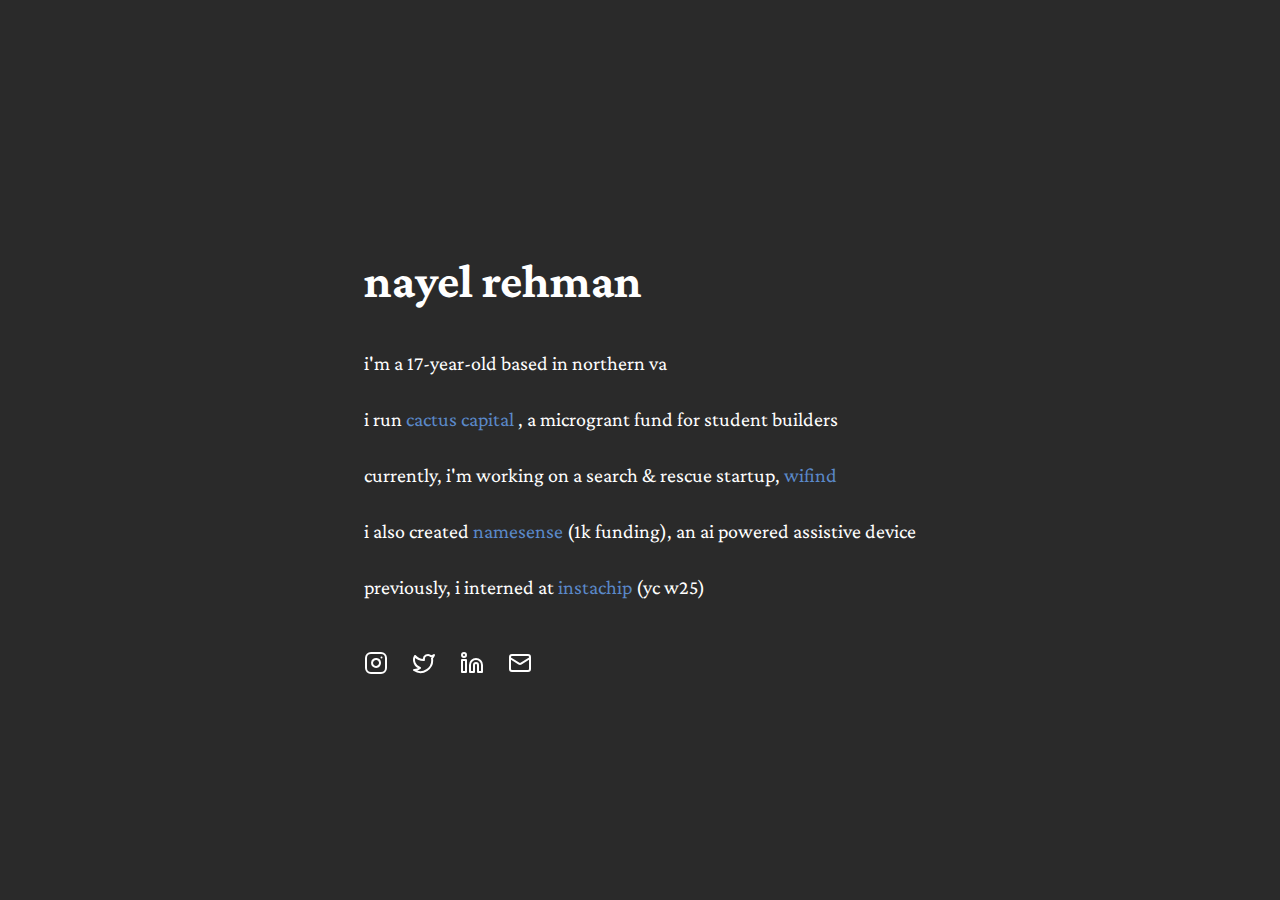
<file: index.html>
<!DOCTYPE html>
<html lang="en">
  <head>
    <meta charset="UTF-8" />
    <meta name="viewport" content="width=device-width, initial-scale=1.0" />
    <title>nayel rehman</title>
    <meta name="description" content="i'm nayel" />
    <link href="https://fonts.googleapis.com/css2?family=Crimson+Pro:wght@400;500;700&display=swap" rel="stylesheet">
    <link rel="stylesheet" href="styles.css">
  </head>
  <body>
    <main>
      <section class="container">
        <div class="content">
          <h1>nayel rehman</h1>
          <div class="bio">
            <p>i'm a 17-year-old based in northern va</p>
            
            <p>
              i run
              <a href="https://cactuscapital.org/" target="_blank" rel="noopener">
                cactus capital
              </a>
              , a microgrant fund for student builders
            </p>
            
            <p>
              currently, i'm working on a search & rescue startup,
              <a href="https://wifind.tech" target="_blank" rel="noopener">
                wifind
              </a>
            </p>
            
            <p>
              i also created
              <a href="https://papers.ssrn.com/sol3/papers.cfm?abstract_id=4681098" target="_blank" rel="noopener">
                namesense
              </a>
              (1k funding), an ai powered assistive device
            </p>
            
            <p>
              previously, i interned at 
              <a href="https://www.getinstachip.com/" target="_blank" rel="noopener">
                instachip
              </a>
              (yc w25)
            </p>
          </div>
          
          <div class="social-links">
            <a href="https://www.instagram.com/_nayelr/" target="_blank" rel="noopener">
              <svg xmlns="http://www.w3.org/2000/svg" width="24" height="24" viewBox="0 0 24 24" fill="none" stroke="currentColor" stroke-width="2" stroke-linecap="round" stroke-linejoin="round" class="lucide lucide-instagram">
                <rect width="20" height="20" x="2" y="2" rx="5" ry="5"></rect>
                <path d="M16 11.37A4 4 0 1 1 12.63 8 4 4 0 0 1 16 11.37z"></path>
                <line x1="17.5" x2="17.51" y1="6.5" y2="6.5"></line>
              </svg>
            </a>
            <a href="https://x.com/nayelr_/" target="_blank" rel="noopener">
              <svg xmlns="http://www.w3.org/2000/svg" width="24" height="24" viewBox="0 0 24 24" fill="none" stroke="currentColor" stroke-width="2" stroke-linecap="round" stroke-linejoin="round" class="lucide lucide-twitter">
                <path d="M22 4s-.7 2.1-2 3.4c1.6 10-9.4 17.3-18 11.6 2.2.1 4.4-.6 6-2C3 15.5.5 9.6 3 5c2.2 2.6 5.6 4.1 9 4-.9-4.2 4-6.6 7-3.8 1.1 0 3-1.2 3-1.2z"></path>
              </svg>
            </a>
            <a href="https://linkedin.com/in/nayelrehman/" target="_blank" rel="noopener">
              <svg xmlns="http://www.w3.org/2000/svg" width="24" height="24" viewBox="0 0 24 24" fill="none" stroke="currentColor" stroke-width="2" stroke-linecap="round" stroke-linejoin="round" class="lucide lucide-linkedin">
                <path d="M16 8a6 6 0 0 1 6 6v7h-4v-7a2 2 0 0 0-2-2 2 2 0 0 0-2 2v7h-4v-7a6 6 0 0 1 6-6z"></path>
                <rect width="4" height="12" x="2" y="9"></rect>
                <circle cx="4" cy="4" r="2"></circle>
              </svg>
            </a>
            <a href="mailto:nayel@cactuscapital.org" target="_blank" rel="noopener">
              <svg xmlns="http://www.w3.org/2000/svg" width="24" height="24" viewBox="0 0 24 24" fill="none" stroke="currentColor" stroke-width="2" stroke-linecap="round" stroke-linejoin="round" class="lucide lucide-mail">
                <rect width="20" height="16" x="2" y="4" rx="2"></rect>
                <path d="m22 7-8.97 5.7a1.94 1.94 0 0 1-2.06 0L2 7"></path>
              </svg>
            </a>
          </div>
        </div>
      </section>
    </main>
  </body>
</html>
</file>
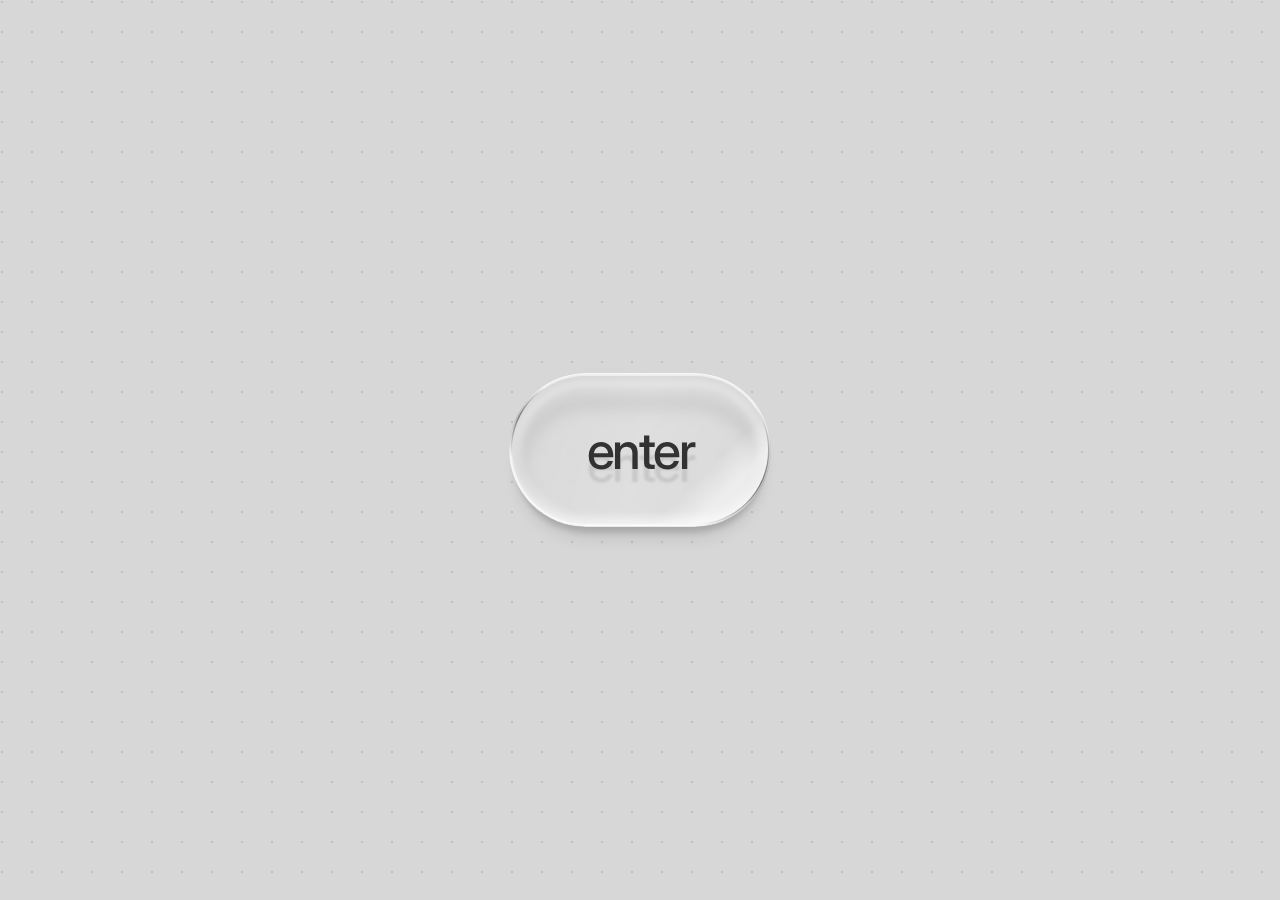
<file: public/type.html>
<!DOCTYPE html>
<html lang="en">
  <head>
    <meta charset="UTF-8" />
    <meta name="viewport" content="width=device-width, initial-scale=1.0" />
    <title>type</title>
    <link
      href="https://fonts.googleapis.com/css2?family=Inter:wght@400;500;600;700&display=swap"
      rel="stylesheet"
    />
    <style>
      /* Defs */
      @property --angle-1 {
        syntax: "<angle>";
        inherits: false;
        initial-value: -75deg;
      }
      @property --angle-2 {
        syntax: "<angle>";
        inherits: false;
        initial-value: -45deg;
      }
      :root {
        --global--size: clamp(2rem, 4vw, 5rem);
        --anim--hover-time: 400ms;
        --anim--hover-ease: cubic-bezier(0.25, 1, 0.5, 1);
      }
      body {
        width: 100%;
        height: 100vh;
        margin: 0;
        padding: 0;
        display: flex;
        align-items: center;
        justify-content: center;
        font-size: var(--global--size);
        background-color: rgba(215, 215, 215, 1);
        font-family: "Inter", sans-serif;
        -webkit-font-smoothing: antialiased;
        -moz-osx-font-smoothing: grayscale;
        overflow: hidden;
      }
      .button-wrap {
        position: relative;
        z-index: 2;
        border-radius: 999vw;
        background: transparent;
        pointer-events: none;
        transition: all var(--anim--hover-time) var(--anim--hover-ease);
      }
      .button-shadow {
        --shadow-cuttoff-fix: 2em;
        position: absolute;
        width: calc(100% + var(--shadow-cuttoff-fix));
        height: calc(100% + var(--shadow-cuttoff-fix));
        top: calc(0% - var(--shadow-cuttoff-fix) / 2);
        left: calc(0% - var(--shadow-cuttoff-fix) / 2);
        filter: blur(clamp(2px, 0.125em, 12px));
        -webkit-filter: blur(clamp(2px, 0.125em, 12px));
        -moz-filter: blur(clamp(2px, 0.125em, 12px));
        -ms-filter: blur(clamp(2px, 0.125em, 12px));
        overflow: visible;
        pointer-events: none;
      }
      .button-shadow::after {
        content: "";
        position: absolute;
        z-index: 0;
        inset: 0;
        border-radius: 999vw;
        background: linear-gradient(
          180deg,
          rgba(0, 0, 0, 0.2),
          rgba(0, 0, 0, 0.1)
        );
        width: calc(100% - var(--shadow-cuttoff-fix) - 0.25em);
        height: calc(100% - var(--shadow-cuttoff-fix) - 0.25em);
        top: calc(var(--shadow-cuttoff-fix) - 0.5em);
        left: calc(var(--shadow-cuttoff-fix) - 0.875em);
        padding: 0.125em;
        box-sizing: border-box;
        mask: linear-gradient(#000 0 0) content-box, linear-gradient(#000 0 0);
        mask-composite: exclude;
        transition: all var(--anim--hover-time) var(--anim--hover-ease);
        overflow: visible;
        opacity: 1;
      }
      button {
        --border-width: clamp(1px, 0.0625em, 4px);
        all: unset;
        cursor: pointer;
        position: relative;
        -webkit-tap-highlight-color: rgba(0, 0, 0, 0);
        pointer-events: auto;
        z-index: 3;
        background: linear-gradient(
          -75deg,
          rgba(255, 255, 255, 0.05),
          rgba(255, 255, 255, 0.2),
          rgba(255, 255, 255, 0.05)
        );
        border-radius: 999vw;
        box-shadow: inset 0 0.125em 0.125em rgba(0, 0, 0, 0.05),
          inset 0 -0.125em 0.125em rgba(255, 255, 255, 0.5),
          0 0.25em 0.125em -0.125em rgba(0, 0, 0, 0.2),
          0 0 0.1em 0.25em inset rgba(255, 255, 255, 0.2),
          0 0 0 0 rgba(255, 255, 255, 1);
        backdrop-filter: blur(clamp(1px, 0.125em, 4px));
        -webkit-backdrop-filter: blur(clamp(1px, 0.125em, 4px));
        -moz-backdrop-filter: blur(clamp(1px, 0.125em, 4px));
        -ms-backdrop-filter: blur(clamp(1px, 0.125em, 4px));
        transition: all var(--anim--hover-time) var(--anim--hover-ease);
      }
      button:hover {
        transform: scale(0.975);
        backdrop-filter: blur(0.01em);
        -webkit-backdrop-filter: blur(0.01em);
        -moz-backdrop-filter: blur(0.01em);
        -ms-backdrop-filter: blur(0.01em);
        box-shadow: inset 0 0.125em 0.125em rgba(0, 0, 0, 0.05),
          inset 0 -0.125em 0.125em rgba(255, 255, 255, 0.5),
          0 0.15em 0.05em -0.1em rgba(0, 0, 0, 0.25),
          0 0 0.05em 0.1em inset rgba(255, 255, 255, 0.5),
          0 0 0 0 rgba(255, 255, 255, 1);
      }
      button span {
        position: relative;
        display: block;
        user-select: none;
        -webkit-user-select: none;
        -moz-user-select: none;
        -ms-user-select: none;
        font-family: "Inter", sans-serif;
        letter-spacing: -0.05em;
        font-weight: 500;
        font-size: 1em;
        color: rgba(50, 50, 50, 1);
        -webkit-font-smoothing: antialiased;
        -moz-osx-font-smoothing: grayscale;
        text-shadow: 0em 0.25em 0.05em rgba(0, 0, 0, 0.1);
        transition: all var(--anim--hover-time) var(--anim--hover-ease);
        padding-inline: 1.5em;
        padding-block: 0.875em;
      }
      button:hover span {
        text-shadow: 0.025em 0.025em 0.025em rgba(0, 0, 0, 0.12);
      }
      button span::after {
        content: "";
        display: block;
        position: absolute;
        z-index: 1;
        width: calc(100% - var(--border-width));
        height: calc(100% - var(--border-width));
        top: calc(0% + var(--border-width) / 2);
        left: calc(0% + var(--border-width) / 2);
        box-sizing: border-box;
        border-radius: 999vw;
        overflow: clip;
        background: linear-gradient(
          var(--angle-2),
          rgba(255, 255, 255, 0) 0%,
          rgba(255, 255, 255, 0.5) 40% 50%,
          rgba(255, 255, 255, 0) 55%
        );
        z-index: 3;
        mix-blend-mode: screen;
        pointer-events: none;
        background-size: 200% 200%;
        background-position: 0% 50%;
        background-repeat: no-repeat;
        transition: background-position calc(var(--anim--hover-time) * 1.25)
            var(--anim--hover-ease),
          --angle-2 calc(var(--anim--hover-time) * 1.25) var(--anim--hover-ease);
      }
      button:hover span::after {
        background-position: 25% 50%;
      }
      button:active span::after {
        background-position: 50% 15%;
        --angle-2: -15deg;
      }
      @media (hover: none) and (pointer: coarse) {
        button span::after,
        button:active span::after {
          --angle-2: -45deg;
        }
      }
      button::after {
        content: "";
        position: absolute;
        z-index: 1;
        inset: 0;
        border-radius: 999vw;
        width: calc(100% + var(--border-width));
        height: calc(100% + var(--border-width));
        top: calc(0% - var(--border-width) / 2);
        left: calc(0% - var(--border-width) / 2);
        padding: var(--border-width);
        box-sizing: border-box;
        background: conic-gradient(
            from var(--angle-1) at 50% 50%,
            rgba(0, 0, 0, 0.5),
            rgba(0, 0, 0, 0) 5% 40%,
            rgba(0, 0, 0, 0.5) 50%,
            rgba(0, 0, 0, 0) 60% 95%,
            rgba(0, 0, 0, 0.5)
          ),
          linear-gradient(
            180deg,
            rgba(255, 255, 255, 0.5),
            rgba(255, 255, 255, 0.5)
          );
        mask: linear-gradient(#000 0 0) content-box, linear-gradient(#000 0 0);
        mask-composite: exclude;
        transition: all var(--anim--hover-time) var(--anim--hover-ease),
          --angle-1 500ms ease;
        box-shadow: inset 0 0 0 calc(var(--border-width) / 2)
          rgba(255, 255, 255, 0.5);
      }
      button:hover::after {
        --angle-1: -125deg;
      }
      button:active::after {
        --angle-1: -75deg;
      }
      @media (hover: none) and (pointer: coarse) {
        button::after,
        button:hover::after,
        button:active::after {
          --angle-1: -75deg;
        }
      }
      .button-wrap:has(button:hover) .button-shadow {
        filter: blur(clamp(2px, 0.0625em, 6px));
        -webkit-filter: blur(clamp(2px, 0.0625em, 6px));
        -moz-filter: blur(clamp(2px, 0.0625em, 6px));
        -ms-filter: blur(clamp(2px, 0.0625em, 6px));
        transition: filter var(--anim--hover-time) var(--anim--hover-ease);
      }
      .button-wrap:has(button:hover) .button-shadow::after {
        top: calc(var(--shadow-cuttoff-fix) - 0.875em);
        opacity: 1;
      }
      .button-wrap:has(button:active) {
        transform: rotate3d(1, 0, 0, 25deg);
      }
      .button-wrap:has(button:active) button {
        box-shadow: inset 0 0.125em 0.125em rgba(0, 0, 0, 0.05),
          inset 0 -0.125em 0.125em rgba(255, 255, 255, 0.5),
          0 0.125em 0.125em -0.125em rgba(0, 0, 0, 0.2),
          0 0 0.1em 0.25em inset rgba(255, 255, 255, 0.2),
          0 0.225em 0.05em 0 rgba(0, 0, 0, 0.05),
          0 0.25em 0 0 rgba(255, 255, 255, 0.75),
          inset 0 0.25em 0.05em 0 rgba(0, 0, 0, 0.15);
      }
      .button-wrap:has(button:active) .button-shadow {
        filter: blur(clamp(2px, 0.125em, 12px));
        -webkit-filter: blur(clamp(2px, 0.125em, 12px));
        -moz-filter: blur(clamp(2px, 0.125em, 12px));
        -ms-filter: blur(clamp(2px, 0.125em, 12px));
      }
      .button-wrap:has(button:active) .button-shadow::after {
        top: calc(var(--shadow-cuttoff-fix) - 0.5em);
        opacity: 0.75;
      }
      .button-wrap:has(button:active) span {
        text-shadow: 0.025em 0.25em 0.05em rgba(0, 0, 0, 0.12);
      }
    </style>
  </head>
  <body>
    <!-- Button -->
    <div class="button-wrap">
      <button>
        <span>enter</span>
      </button>
      <div class="button-shadow"></div>
    </div>
    <!-- Background -->
    <svg
      style="position: absolute; width: 100%; height: 100%; z-index: 0"
      width="100%"
      height="100%"
      xmlns="http://www.w3.org/2000/svg"
    >
      <defs>
        <pattern
          id="dottedGrid"
          width="30"
          height="30"
          patternUnits="userSpaceOnUse"
        >
          <circle cx="2" cy="2" r="1" fill="rgba(0,0,0,0.15)" />
        </pattern>
      </defs>
      <rect width="100%" height="100%" fill="url(#dottedGrid)" />
    </svg>
  </body>
</html>
</file>
<file: styles.css>
body {
  font-family: 'Crimson Pro', serif;
  background-color: #2a2a2a;
  color: white;
  margin: 0;
  padding: 0;
  display: flex;
  justify-content: center;
  align-items: center;
  min-height: 100vh;
}

.container {
  width: 100%;
  max-width: 800px;
  padding: 1.5rem;
  box-sizing: border-box;
}

.content {
  text-align: left;
}

h1 {
  font-size: 3rem;
  font-weight: bold;
  margin-bottom: 2.5rem;
}

.bio {
  font-size: 1.25rem;
  line-height: 1.6;
  margin-bottom: 3rem;
}

.bio p {
  margin-bottom: 1.5rem;
}

a {
  color: #5b89c9;
  text-decoration: none;
  transition: text-decoration 0.3s;
}

a:hover {
  text-decoration: underline;
}

.social-links {
  display: flex;
  gap: 1.5rem;
}

.social-links a {
  color: white;
  transition: color 0.3s;
}

.social-links a:hover {
  color: #gray-300;
}

.social-links svg {
  width: 24px;
  height: 24px;
}
</file>
